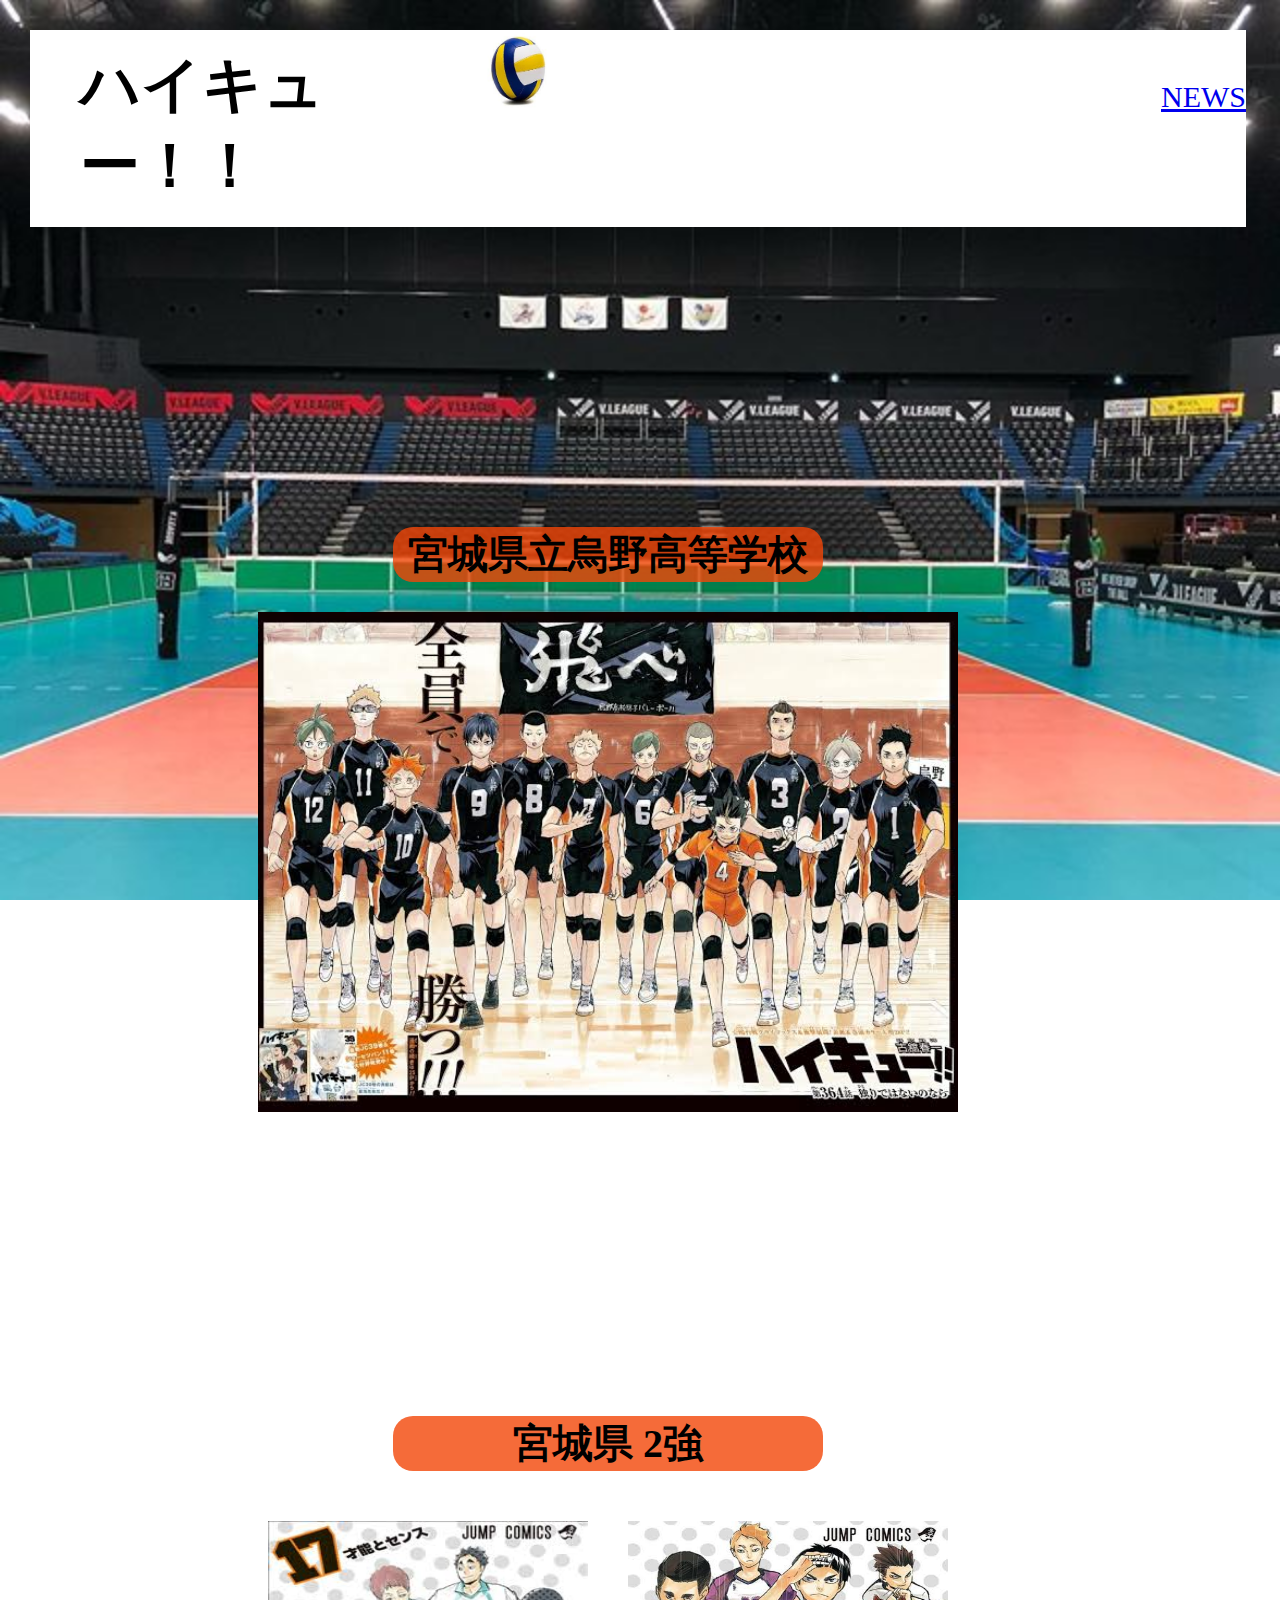
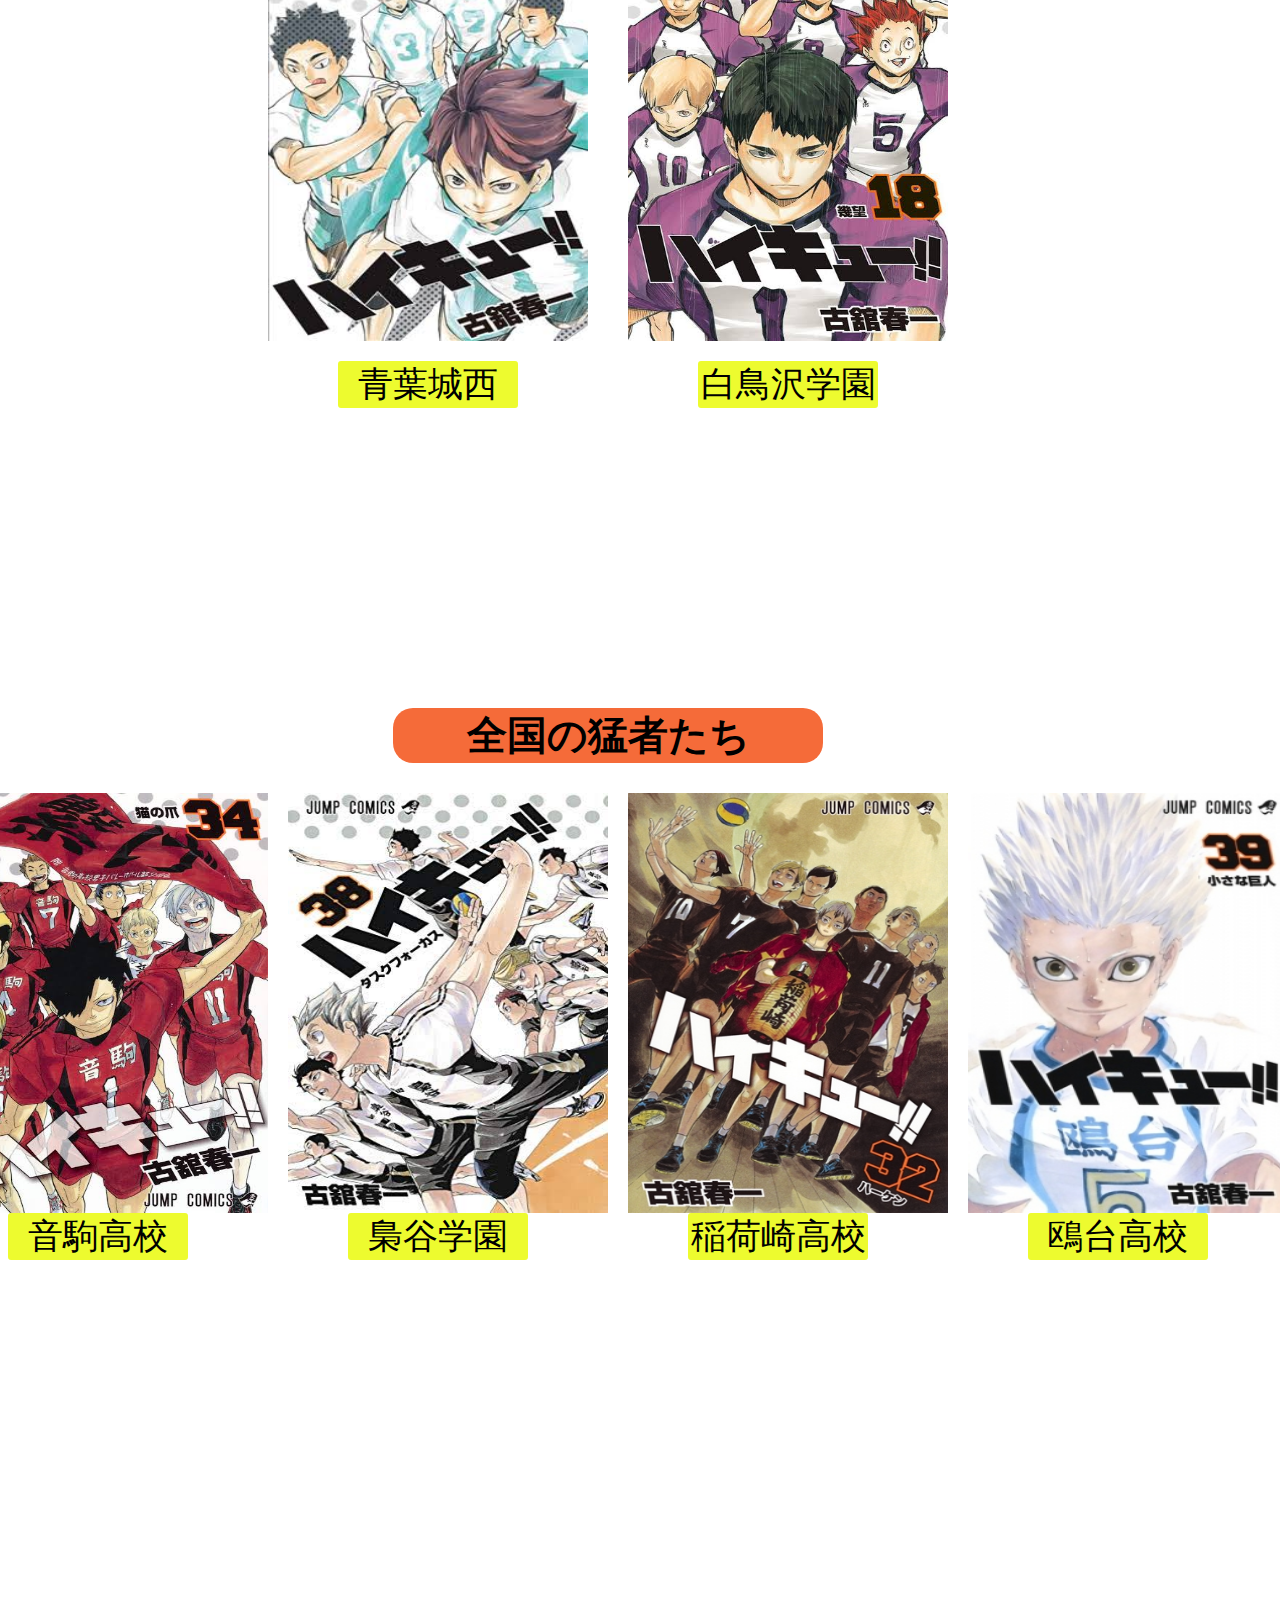
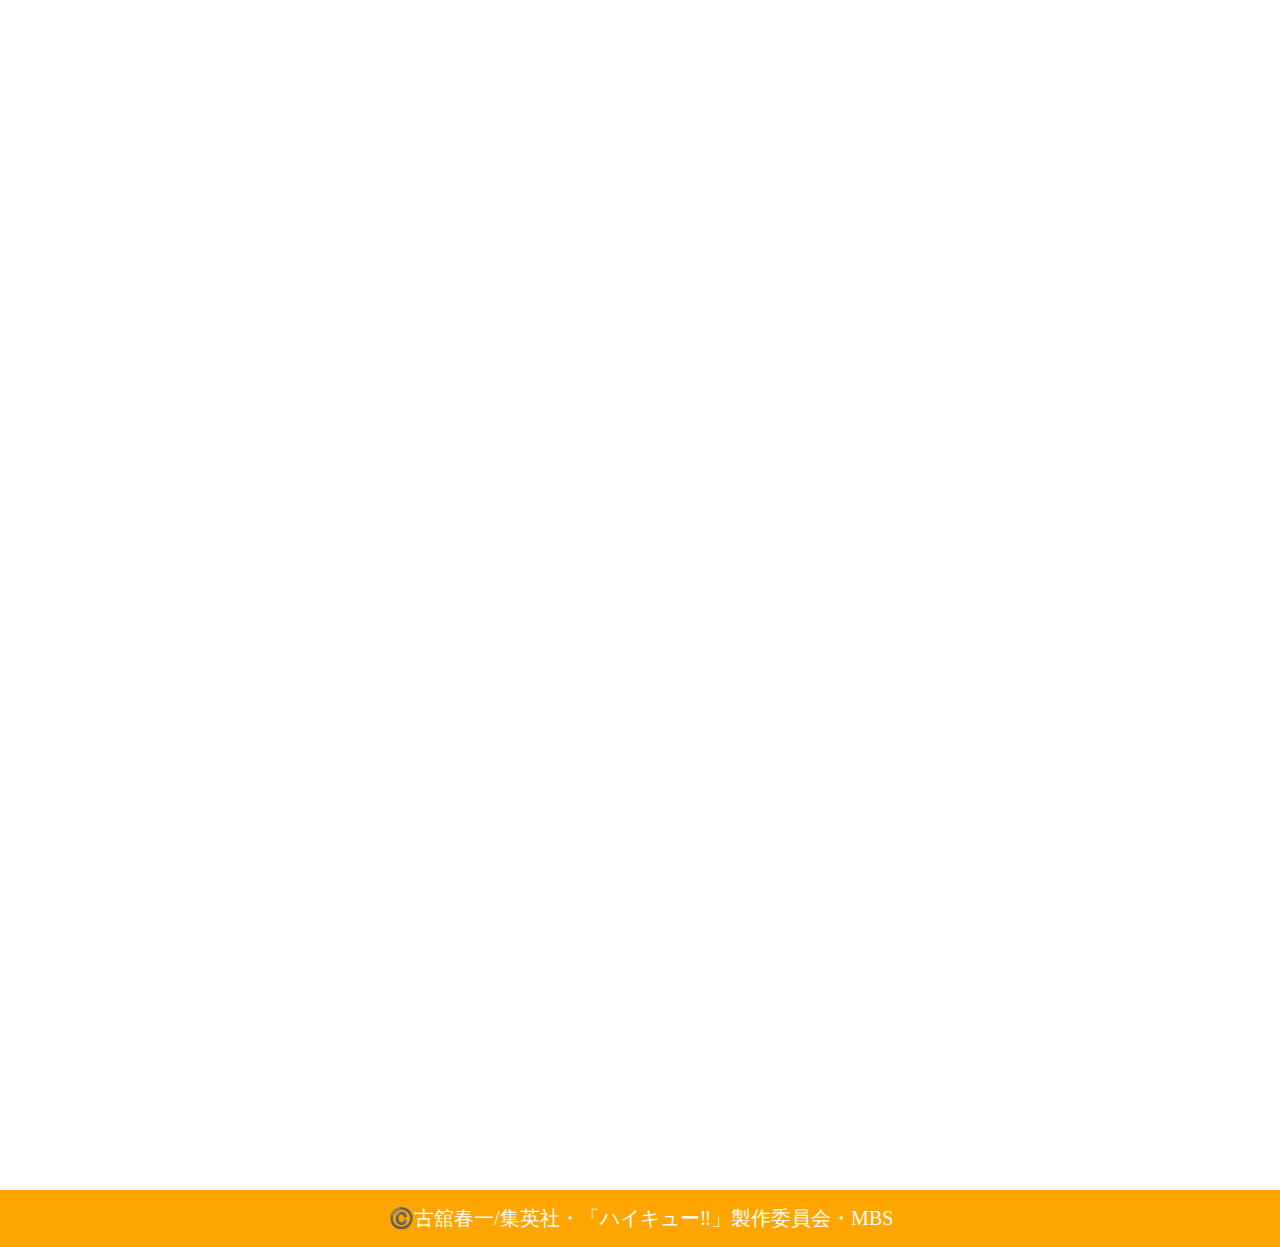
<file: index.html>
<!DOCTYPE html>
<html lang="ja">
<head>
    <meta charset="UTF-8">
    <meta name="viewport" content="width=device-width, initial-scale=1.0">
    <meta http-equiv="X-UA-Compatible" content="ie=edge">
    <title>3連休課題</title>
    <link rel="stylesheet" href="css/reset.css">
    <link rel="stylesheet" href="css/style.css">
</head>
<body>

    <header>
        <h1 class="text">ハイキュー！！
            <span class="saying">&nbsp; 目の前に立ちはだかる &nbsp; 高い &nbsp; 高い壁
                <br> &nbsp; その向こうはどんな眺めだろうか。&nbsp; どんな風に見えるのだろうか。
                <br>&nbsp; おれ独りでは&nbsp; 決して見ることのできない景色
                <br> &nbsp; でも&nbsp;独りではないのなら
                <br> &nbsp; 見えるかもしれない景色
            </span>
        </h1>
        <img src="./img/IMG_5477.JPG" alt="">

        <a href="index2.html">NEWS</a>

    </header>
    <main>
        <section class="karasuno">
            <h2>宮城県立烏野高等学校</h2>
            <img src="./img/IMG_5531.JPG">
            
        </section>


        <section class="miyagi">
            <h2>宮城県&nbsp;2強</h2>   
            
            <ul class="yosenn">
                <li>
                    <img src="./img/IMG_5518.JPG" class="a"> 
                    <span>青葉城西</span>
                </li>
                <li>
                    <img src="./img/IMG_5519.JPG" class="s">
                    <span>白鳥沢学園</span>
                </li>
        </section>

        <section class="zennkoku">
            <h2>全国の猛者たち</h2>
            <ul class="harukou">
                <li>
                    <img src="./img/IMG_5517.JPG" class="n">
                    <span>音駒高校</span>
                </li>
                <li>
                    <img src="./img/IMG_5516.JPG" class="f">
                    <span>梟谷学園</span>
                </li>
                <li>
                    <img src="./img/IMG_5527.JPG" class="i">
                    <span>稲荷崎高校</span>
                </li>
                <li>
                    <img src="./img/IMG_5567.JPG" class="k">
                    <span>鴎台高校</span>
                </li>

            </ul>
        </section>
    <div class="photo">
        <section class="photo-show">
            <img src="./img/IMG_5530.JPG" alt="" width="50%" height="50%">
            <img src="./img/IMG_5504.JPG" alt="" width="40%" height="30%">
            <img src="./img/IMG_5501.JPG" alt="" width="50%" height="50%">
            <img src="./img/IMG_5481.JPG" alt="" width="40%" height="30%">
            <img src="./img/IMG_5560.JPG" alt="" width="40%" height="30%">
            <img src="./img/IMG_5509.JPG" alt="" width="50%" height="50%">
            <img src="./img/IMG_5558.JPG" alt="" width="50%" height="50%">
            <img src="./img/IMG_5588.JPG" alt="" width="50%" height="50%">
            <img src="./img/IMG_5589.JPG" alt="" width="50%" height="50%">
            <img src="./img/IMG_5548.JPG" alt="" width="50%" height="50%">
            <img src="./img/IMG_5555.JPG" alt="" width="50%" height="50%">
            <img src="./img/IMG_5561.JPG" alt="" width="50%" height="50%">
            <img src="./img/IMG_5500.JPG" alt="" width="50%" height="50%">
            <img src="./img/IMG_5563.JPG" alt="" width="40%" height="30%">
            <img src="./img/IMG_5554.JPG" alt="" width="50%" height="50%">
            <img src="./img/IMG_5556.JPG" alt="" width="35%" height="30%">
            <img src="./img/IMG_5570.JPG" alt="" width="50%" height="50%">
            <img src="./img/IMG_5559.JPG" alt="" width="50%" height="50%">
            <img src="./img/IMG_5553.JPG" alt="" width="50%" height="50%">
            <img src="./img/IMG_5574.PNG" alt="" width="40%" height="50%">
            <img src="./img/IMG_5565.JPG" alt="" width="50%" height="50%">
            <img src="./img/IMG_5575.JPG" alt="" width="50%" height="50%">
            <img src="./img/IMG_5580.JPG" alt="" width="50%" height="50%">
            <img src="./img/IMG_5581.PNG" alt="" width="40%" height="50%">
            <img src="./img/IMG_5525.JPG" alt="" width="50%" height="50%">
            <img src="./img/IMG_5569.JPG" alt="" width="40%" height="50%">
            <img src="./img/IMG_5523.JPG" alt="" width="50%" height="50%">
            <img src="./img/IMG_5587.JPG" alt="" width="50%" height="50%">
            <img src="./img/IMG_5573.PNG" alt="" width="50%" height="50%">
            <img src="./img/IMG_5577.JPG" alt="" width="50%" height="50%">
            



        </section>
    </div>
    </main>
    
        <footer>
           <p>©️古舘春一/集英社・「ハイキュー‼︎」製作委員会・MBS</p>
        </footer>
    
</body>
</html>
</file>
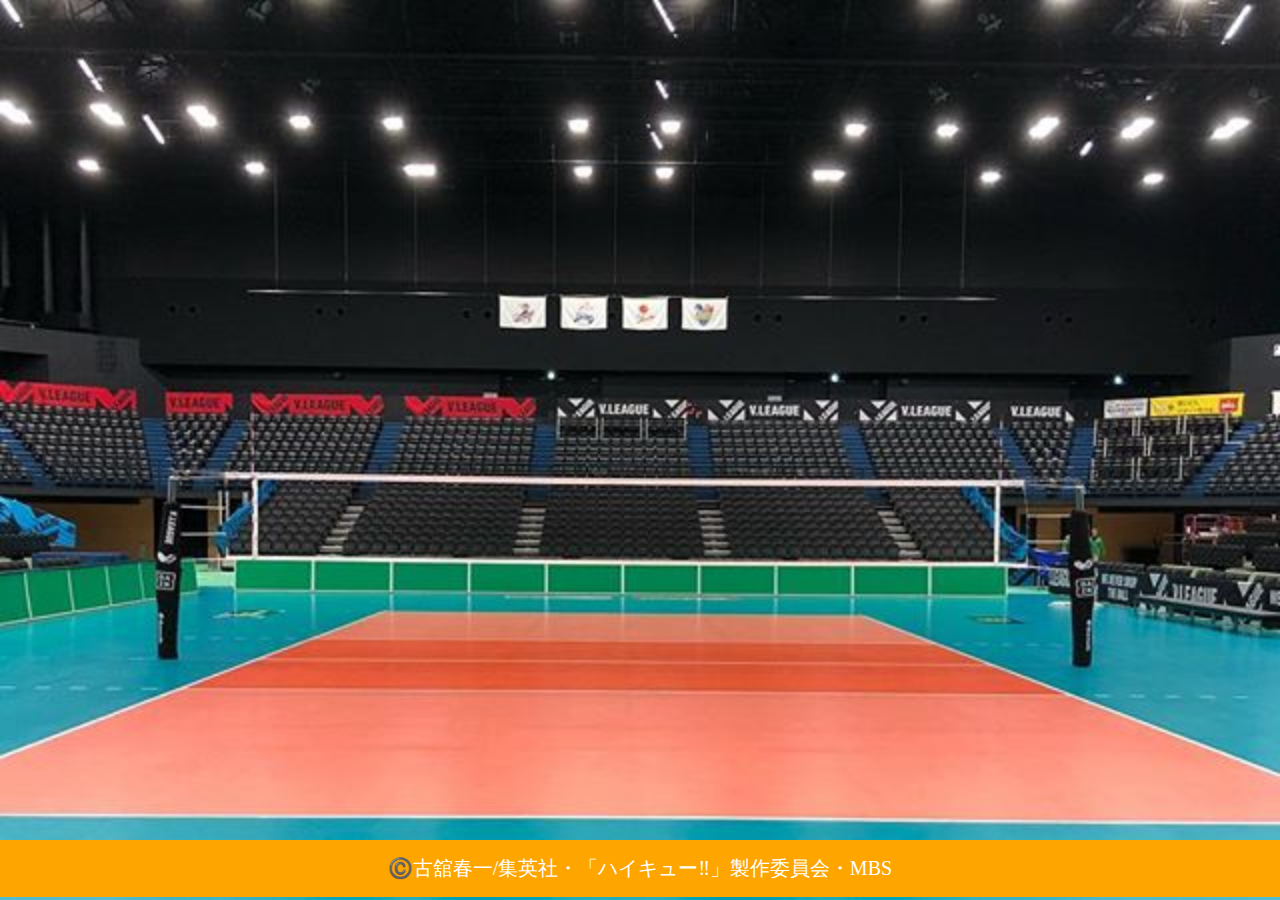
<file: index2.html>
<!DOCTYPE html>
<html lang="ja">
<head>
    <meta charset="UTF-8">
    <meta name="viewport" content="width=device-width, initial-scale=1.0">
    <meta http-equiv="X-UA-Compatible" content="ie=edge">
    <title>Document</title>
    <link rel="stylesheet" href="css/reset.css">
    <link rel="stylesheet" href="css/style2.css">
</head>
<body>
    <section class="photo-show2">
        <img src="./img/IMG_5476.JPG" class="ova" >
        <img src="./img/IMG_5496.JPG" class="anime">
    </section>

    <footer>
            <p>©️古舘春一/集英社・「ハイキュー‼︎」製作委員会・MBS</p>
    </footer>
     
</body>
</html>
</file>
<file: css/style.css>
@charset "UTF-8";

body {
  background-image: url(../img/IMG_5712.JPG); 
  width: 95%;
  background-size: cover;
  background-attachment: fixed;
}

header {
  position: relative;
  width: 100%;
  background-color: white;
  display: flex;
  flex-direction: row;
  /* justify-content: space-between; */
  margin: 30px;
}

header img {
  height: 80px;
  width: 100px;
  animation: ball 1.5s infinite;
  margin-right: 48%;
}

@keyframes ball {
    0% {
      transform: translateY(0px);
    }
    
    50% {
      transform: translateY(45px);
    }
    
    100% {
      transform: translateY(0px);
    }
  }

  a {
    font-size: 30px;
    margin-top: 50px;
    /* margin-left: 0%; */
  }
  
h1 {
  font-size: 60px;
  margin-left: 40px;
}
.text {
  margin: 15px 30px 20px 50px;
  width: 100%; 
}

.saying {
  text-align: center;
  margin-top: 70px;
  /* margin-left: 250px; */
  display: flex;
  justify-content: center;
  
  font-size: 23px;
  position: absolute;
  top: 80px;
  width: 100%;    
  height: 180px;
  left: -30px;
  padding: 10px;
  background-color: rgba(31, 29, 29, 0.8);
  background-size: cover;
  color:#FFF;
  border-radius:3px;
  opacity:0;
}
.text:hover .saying{
  animation: popdown 3s forwards;
}

@keyframes popdown {
  100% {
  opacity:1;
  }
}


h2 {
  font-size: 40px;
  text-align: center;
  /* margin-top: 250px; */
  background-color: rgba(243, 70, 7, 0.8);
  width: 430px;
  margin: 300px auto 30px ;
  border-radius: 20px;
}
.karasuno {
  text-align: center;
}

.karasuno img {
  height: 500px;
  width: 700px;
}

.a,.s, .n, .f, .i ,.k{
  height: 420px;
  width: 320px;
}
span{
  font-size: 35px;
  background-color: rgba(234, 250, 16, 0.87);
  width: 180px;
  text-align: center;
  border-radius: 3px;
  margin: 0 auto;
}
.yosenn {
  display: flex;
  justify-content: center;
}
.yosenn img {
  margin: 20px;
}
.yosenn li {
  text-align: center;
  display: flex;
  flex-direction: column;
}


.harukou {
  width: 100%;
  display: flex;
  justify-content: center;
}
.harukou img {
  margin: 0 auto;
  margin-left: 20px;
}
.harukou li {
  text-align: center;
  display: flex;
  flex-direction: column;
}


footer {
  background-color: orange;
  color: white;
  font-size: 20px;
  margin-top: 60%;
  padding: 15px;
  text-align: center;
  width: 103%;
}

.photo {
  position: relative;
  /* align-items: center; */
  /* justify-content: center; */
  display: flex;
}

.photo-show { 
  height: 600px; 
  max-width: 100%;
  position: relative;
  width: 100%; 
  /* margin-left: 400px; */
  margin-top: 200px;
  display: flex;
  justify-content: center;

}

.photo-show img { 
  animation: show 63s;
  height: auto;
  max-width: 100%;
  opacity: 0;
  position: absolute; /*画像を全て重ねる*/
}

/*アニメーション*/

@keyframes show {
  0% {opacity:0}
  1% {opacity:1}
  2% {opacity:1}
  3% {opacity:0}
}


/*各画像のアニメーションの開始時間をずらす*/

.photo-show img:nth-of-type(1) {
  animation-delay: 1s;
}

.photo-show img:nth-of-type(2) {
  animation-delay: 3s;
}

.photo-show img:nth-of-type(3) {
  animation-delay: 5s;
}
.photo-show img:nth-of-type(4) {
  animation-delay: 7s;
}

.photo-show img:nth-of-type(5) {
  animation-delay: 9s;
}

.photo-show img:nth-of-type(6) {
  animation-delay: 11s;
}

.photo-show img:nth-of-type(7) {
  animation-delay: 13s;
} 
.photo-show img:nth-of-type(8) {
  animation-delay: 15s;
}
.photo-show img:nth-of-type(9) {
  animation-delay: 17s;
}
.photo-show img:nth-of-type(10) {
  animation-delay: 19s;
}
.photo-show img:nth-of-type(11) {
  animation-delay: 21s;
}
.photo-show img:nth-of-type(12) {
  animation-delay: 23s;
}
.photo-show img:nth-of-type(13) {
  animation-delay: 25s;
}
.photo-show img:nth-of-type(14) {
  animation-delay: 27s;
}
.photo-show img:nth-of-type(15) {
  animation-delay: 29s;
}
.photo-show img:nth-of-type(16) {
  animation-delay: 31s;
}
.photo-show img:nth-of-type(17) {
  animation-delay: 33s;
}
.photo-show img:nth-of-type(18) {
  animation-delay: 35s;
}
.photo-show img:nth-of-type(19) {
  animation-delay: 37s;
}
.photo-show img:nth-of-type(20) {
  animation-delay: 39s;
}
.photo-show img:nth-of-type(21) {
  animation-delay: 41s;
}
.photo-show img:nth-of-type(22) {
  animation-delay: 43s;
}
.photo-show img:nth-of-type(23) {
  animation-delay: 45s;
}
.photo-show img:nth-of-type(24) {
  animation-delay: 47s;
}
.photo-show img:nth-of-type(25) {
  animation-delay: 49s;
}
.photo-show img:nth-of-type(26) {
  animation-delay: 51s;
}
.photo-show img:nth-of-type(27) {
  animation-delay: 53s;
}
.photo-show img:nth-of-type(28) {
  animation-delay: 55s;
}
.photo-show img:nth-of-type(29) {
  animation-delay: 57s;
}
.photo-show img:nth-of-type(30) {
  animation-delay: 59s;
}



/*マウスが画像に重なった際、動きを止めて角を５０px削る*/

.photo-show img {
  transition: 0.2s;
  border-radius: 0;
}

.photo-show:hover img {
  animation-play-state: paused;
  border-radius: 50px;
}



@media screen and (max-width: 560px) {
  body {
    width: 100%;
    position: relative;
    margin: 0 auto;
  }
  h1 {
    font-size: 35px;
    margin: 0 auto;
  }
  header img {
    display: none;
  }
  header {
    justify-content: flex-start;
    margin-top: 5px;
    height: 80px;
    width: 90%;
  }
  a {
    font-size: 15px;
    margin-right: 5px;
  }

  h2, span {
    font-size: 30px;
  }
  img {
    height: 80%;
    width: 60%;

  }
  .yosenn {
    flex-direction: column;
    align-items: center;
  }
  .harukou {
    flex-direction: column;
    align-items: center;
  }

  .harukou span {
    margin: 10px auto;
  }
  
  .saying {
    width: 100%;
    height: 60px;
    font-size: 15px;
    /* text-align: center; */
    position: static;
    margin: 0 auto;
    margin-top: 15px;

  }
  .karasuno img {
    width: 80%;
    height: 80%;
  }
  .text {
    height: 60%;
    width: 100%;
  }
  .photo {
    position: relative;
    width: 100%;

  }
 
  .photo-show {
    position: static;
    display: flex;
    justify-content: center;
    width: 100%;
    margin: 0 auto;
    margin-top: 150px;
  }

  footer {
    width: 100%;
    height: 20px;
  }
  footer p {
    font-size: 17px;
  }
}
</file>
<file: css/style2.css>
@charset "UTF-8";

body {
    background-image: url(../img/IMG_5712.JPG); 
    width: 100%;
    background-size: cover;
    background-attachment: fixed;
  }

.photo-show2 {
    display: flex;
    /* flex-direction: column; */
    justify-content: center;
    width: 100%;
    margin: 30px auto 15 auto;
  }
  
.anime {
    height: 660px;
    width: 600px;
    margin-bottom: 50px;
    margin: 0 auto;
    
}
  
.ova {
    height: 660px;
    width: 600px;
    margin-bottom: 50px;
}
.photo-show2 { 
    height: 680px; /*表示したい大きさ*/
    max-width: 100%;
    position: relative;
    width: 100%; 
    /* margin-left: 400px; */
    /* margin-top: 40px; */
}
  
.photo-show2 img { 
    animation: show 15s ;
    -webkit-animation: show 15s ;
    /* border-radius: 50%; */
    height: auto;
    max-width: 100%;
    opacity: 0;
    position: absolute; /*画像を全て重ねる*/
}
  @keyframes show {
    0% {opacity:0}
    25% {opacity:1}
    50% {opacity:1}
}
  
  /* @-webkit-keyframes show {
    0% {opacity:0}
    50% {opacity:1}
    100% {opacity:1}
}   */

.photo-show2 img:nth-of-type(1) {
    animation-delay: 2s;
    /* -webkit-animation-delay: 2s; */
}
.photo-show2 img:nth-of-type(2) {
    animation-delay: 13s;
    /* -webkit-animation-delay: 10s forwards; */
    
}

/*マウスが画像に重なった際、動きを止めて角30px削る*/

.photo-show2 img {
    transition: 0.5s;
    /* -webkit-transition: 1s; */
    border-radius: 0;
  }
  
.photo-show2:hover img {
    animation-play-state: paused;
    /* -webkit-animation-play-state: paused; */
    border-radius: 30px;
  }
footer {
    background-color: orange;
    color: white;
    font-size: 20px;
    text-align: center;
    /* margin: 10px; */
    padding: 15px;
    margin-top: 160px;
  }
  
  @media screen and (max-width: 560px) {
    .photo-show2 {
      width: 80%;
      margin: 0 auto;
      margin-top: 80px;
    }
    
    .footer {
      width: 100%;
      height: 20px;
    }
    footer p {
      font-size: 17px;
    
    }
  }
</file>
